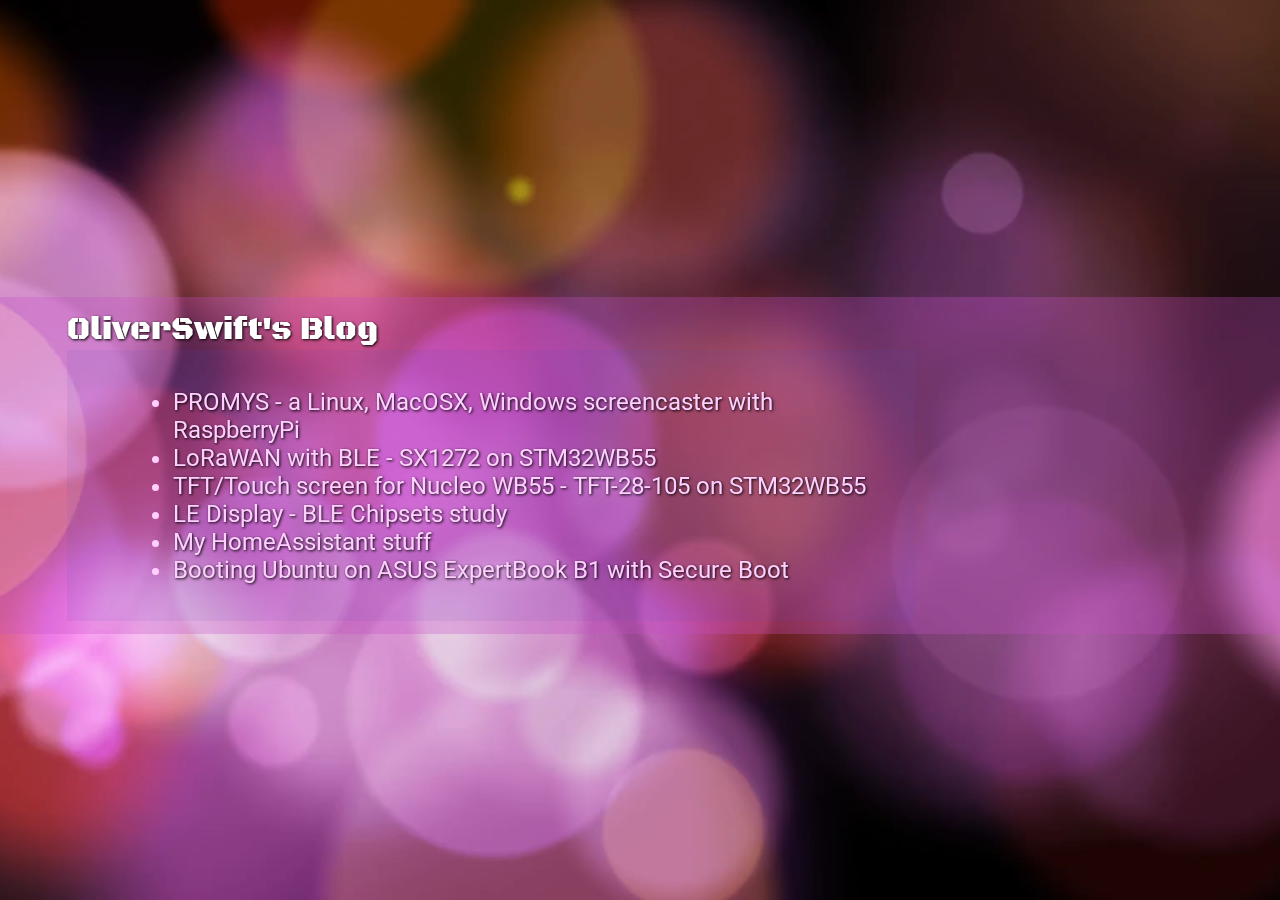
<file: index.html>
<!DOCTYPE html>
<html>
<header>
	<meta charset="utf-8"/>
	<title>Debon.org</title>
	<link rel="preconnect" href="https://fonts.gstatic.com">
	<link href="https://fonts.googleapis.com/css2?family=Black+Ops+One&display=swap" rel="stylesheet">
	<link href="https://fonts.googleapis.com/css2?family=Roboto:wght@400&display=swap" rel="stylesheet">
<style>
body {
	margin: 0;
	padding: 0;
	overflow: hidden;
}
video#bgvid {
	position: fixed;
	top: 0px;
	left: 0px;
	width: 100%;
	height: 100%;
	z-index: -1000;
	object-fit: cover;
}

#title {
	position: absolute;
	top: 33%;
	margin: 0;
	width: 100%;
	padding: 10pt;
	padding-left: 50pt;
	color: white;
	font-family: 'Black Ops One';
	font-size: 24pt;
	background: rgba(200,80,200,0.3);
	text-shadow: 1px 1px 3px black;
}

#projects {
	margin: 0;
	width: 60%;
	padding: 10pt;
	padding-left: 50pt;
	color: #ffd0ff;
	font-family: 'Roboto', sans-serif;
	font-size: 18pt;
	background: rgba(100,80,200,0.1);
	text-shadow: 1px 1px 3px black;
}

#projects a {
	text-decoration: none;
	color: inherit;
}

</style>
</header>
<body>
	<video autoplay loop id="bgvid">
	  <source src="bg.m4v" type="video/mp4">
	</video> 
	<div id="title">OliverSwift's Blog
	    <div id="projects">
		<ul>
		    <li><a href="https://promys.me">PROMYS - a Linux, MacOSX, Windows screencaster with RaspberryPi</a></li>
		    <li><a href="https://debon.org/LoRa">LoRaWAN with BLE - SX1272 on STM32WB55</a></li>
		    <li><a href="https://debon.org/TFT">TFT/Touch screen for Nucleo WB55 - TFT-28-105 on STM32WB55</a></li>
		    <li><a href="https://debon.org/BLE">LE Display - BLE Chipsets study</a></li>
		    <li><a href="https://github.com/OliverSwift/homeassistant">My HomeAssistant stuff</a></li>
		    <li><a href="B1502CBA">Booting Ubuntu on ASUS ExpertBook B1 with Secure Boot</a></li>
		</ul>
	    </div>
	</div>
</body>
</html>
</file>
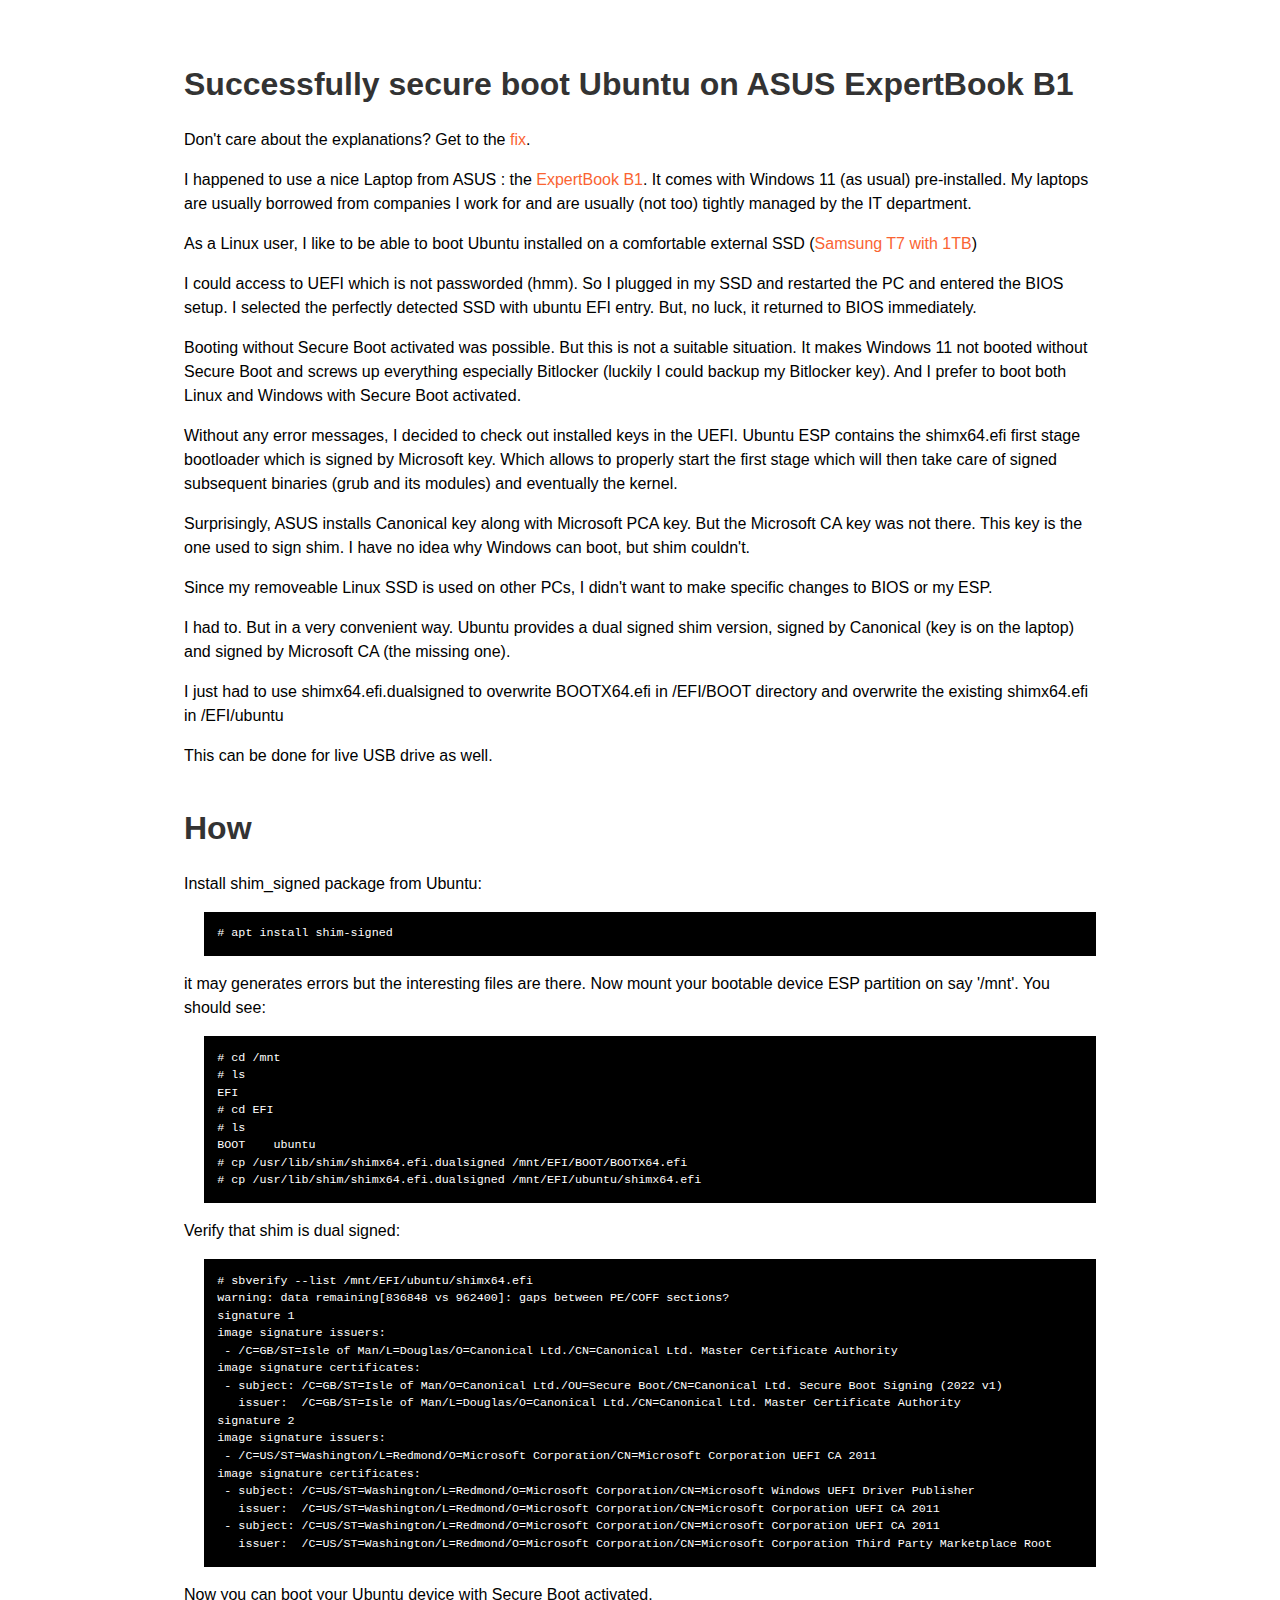
<file: B1502CBA/index.html>
<!doctype html>
<html>
<head>
<link rel="stylesheet" href="style.css">
</head>
<body>
<H1>Successfully secure boot Ubuntu on ASUS ExpertBook B1</H1>
<p>Don't care about the explanations? Get to the <a href="#how">fix</a>.</p>
<p>I happened to use a nice Laptop from ASUS : the <a href="https://www.asus.com/fr/laptops/for-work/expertbook/expertbook-b1-b1502-12th-gen-intel/">ExpertBook B1</a>. It comes with Windows 11 (as usual) pre-installed. My laptops are usually borrowed from companies I work for and are usually (not too) tightly managed by the IT department.</p>
<p>As a Linux user, I like to be able to boot Ubuntu installed on a comfortable external SSD (<a href="https://www.samsung.com/fr/memory-storage/portable-ssd/ssd-externe-t7-usb-3-2-1tb-gray-mu-pc1t0t-ww/">Samsung T7 with 1TB</a>)</p>
<p>I could access to UEFI which is not passworded (hmm). So I plugged in my SSD and restarted the PC and entered the BIOS setup. I selected the perfectly detected SSD with ubuntu EFI entry. But, no luck, it returned to BIOS immediately.</p>
<p>Booting without Secure Boot activated was possible. But this is not a suitable situation. It makes Windows 11 not booted without Secure Boot and screws up everything especially Bitlocker (luckily I could backup my Bitlocker key). And I prefer to boot both Linux and Windows with Secure Boot activated.</p>
<p>Without any error messages, I decided to check out installed keys in the UEFI. Ubuntu ESP contains the shimx64.efi first stage bootloader which is signed by Microsoft key. Which allows to properly start the first stage which will then take care of signed subsequent binaries (grub and its modules) and eventually the kernel.</p>
<p>Surprisingly, ASUS installs Canonical key along with Microsoft PCA key. But the Microsoft CA key was not there. This key is the one used to sign shim. I have no idea why Windows can boot, but shim couldn't.</p>
<p>Since my removeable Linux SSD is used on other PCs, I didn't want to make specific changes to BIOS or my ESP.</p>
<p>I had to. But in a very convenient way. Ubuntu provides a dual signed shim version, signed by Canonical (key is on the laptop) and signed by Microsoft CA (the missing one).</p>
<p>I just had to use shimx64.efi.dualsigned to overwrite BOOTX64.efi in /EFI/BOOT directory and overwrite the existing shimx64.efi in /EFI/ubuntu</p>
<p>This can be done for live USB drive as well.</p>

<H1 id="how">How</H1>
<p>Install shim_signed package from Ubuntu:</p>
<pre># apt install shim-signed</pre>
<p>it may generates errors but the interesting files are there. Now mount your bootable device ESP partition on say '/mnt'. You should see:</p>
<pre># cd /mnt
# ls
EFI
# cd EFI
# ls
BOOT    ubuntu
# cp /usr/lib/shim/shimx64.efi.dualsigned /mnt/EFI/BOOT/BOOTX64.efi
# cp /usr/lib/shim/shimx64.efi.dualsigned /mnt/EFI/ubuntu/shimx64.efi
</pre>
<p>Verify that shim is dual signed:</p>
<pre># sbverify --list /mnt/EFI/ubuntu/shimx64.efi
warning: data remaining[836848 vs 962400]: gaps between PE/COFF sections?
signature 1
image signature issuers:
 - /C=GB/ST=Isle of Man/L=Douglas/O=Canonical Ltd./CN=Canonical Ltd. Master Certificate Authority
image signature certificates:
 - subject: /C=GB/ST=Isle of Man/O=Canonical Ltd./OU=Secure Boot/CN=Canonical Ltd. Secure Boot Signing (2022 v1)
   issuer:  /C=GB/ST=Isle of Man/L=Douglas/O=Canonical Ltd./CN=Canonical Ltd. Master Certificate Authority
signature 2
image signature issuers:
 - /C=US/ST=Washington/L=Redmond/O=Microsoft Corporation/CN=Microsoft Corporation UEFI CA 2011
image signature certificates:
 - subject: /C=US/ST=Washington/L=Redmond/O=Microsoft Corporation/CN=Microsoft Windows UEFI Driver Publisher
   issuer:  /C=US/ST=Washington/L=Redmond/O=Microsoft Corporation/CN=Microsoft Corporation UEFI CA 2011
 - subject: /C=US/ST=Washington/L=Redmond/O=Microsoft Corporation/CN=Microsoft Corporation UEFI CA 2011
   issuer:  /C=US/ST=Washington/L=Redmond/O=Microsoft Corporation/CN=Microsoft Corporation Third Party Marketplace Root
</pre>
<p>Now you can boot your Ubuntu device with Secure Boot activated.</p>
</body>
</html>
</file>
<file: B1502CBA/style.css>
* {
    box-sizing: border-box;
    margin: 0;
    padding: 0;
 }

html {
    overflow-y: scroll;
    height: 100%;
    font: 100%/1.5 sans-serif;
    word-wrap: break-word;
    margin: 0 auto;
    padding: 1.5em;
    max-width: 60em;
 }

h1, h2, h3, h4 {
    margin: 2.5rem 0 1.5rem 0;
    line-height: 1.25;
    color: #333;
 }

a {
    color: #fa6432;
    text-decoration: none;
 }
a:hover, a:focus, a:active {
    text-decoration: underline;
 }

p {
    margin: 1em 0;
    line-height: 1.5;
 }
p code {
    background-color: #eee;
    padding: 0.05em 0.2em;
    border: 1px solid #ccc;
 }

ol, ul {
    margin: 1em;
 }
ol li ol, ol li ul, ul li ol, ul li ul {
    margin: 0 2em;
 }
ol li p, ul li p {
    margin: 0;
 }

dl {
    font-family: monospace, monospace;
 }
dl dt {
    font-weight: bold;
 }
dl dd {
    margin: -1em 0 1em 1em;
 }

img {
    max-width: 100%;
    display: block;
    margin: 0 auto;
    padding: 0.5em;
 }

blockquote {
    padding-left: 1em;
    font-style: italic;
    border-left: solid 1px #fa6432;
 }

table {
    font-size: 1rem;
    text-align: left;
    caption-side: bottom;
    margin-bottom: 2em;
 }
table * {
    border: none;
 }
table thead, table tr {
    display: table;
    table-layout: fixed;
    width: 100%;
 }
table tr:nth-child(even) {
    background-color: rgba(200, 200, 200, 0.2);
 }
table tbody {
    display: block;
    max-height: 70vh;
    overflow-y: auto;
 }
table td, table th {
    padding: 0.25em;
 }

table, .highlight > pre, pre.example {
    max-height: 70vh;
    margin: 1em 0;
    padding: 1em;
    overflow: auto;
    font-size: 0.85rem;
    font-family: monospace, monospace;
    border: 1px dashed rgba(250, 100, 50, 0.5);
}

.title {
    font-size: 2.5em;
}

.subtitle {
    font-weight: normal;
    font-size: 0.75em;
    color: #666;
}

.tags {
    margin-top: -1.5rem;
    padding-bottom: 1.5em;
}
.tags li {
    display: inline;
    margin-right: 0.5em;
}

figure {
    margin: 1em 0;
}
figure figcaption {
    font-family: monospace, monospace;
    font-size: 0.75em;
    text-align: center;
    color: grey;
}

.footnote-definition sup {
    margin-left: -1.5em;
    float: left;
}

.footnote-definition .footnote-body {
    margin: 1em 0;
    padding: 0 1em;
    border: 1px dashed rgba(250, 100, 50, 0.3);
    background-color: rgba(200, 200, 200, 0.2);
}
.footnote-definition .footnote-body p:only-child {
    margin: 0.2em 0;
}

header {
    display: flex;
    justify-content: space-between;
}
header nav {
    display: flex;
    align-items: center;
    justify-content: space-between;
}
header a + a {
    margin-left: 1rem;
}

.posts {
    margin: 0;
    list-style: none;
}
.posts .post a {
    display: flex;
    padding: 0.5em 0;
    color: black;
}
.posts .post a:hover, .posts .post a:focus, .posts .post a:active {
    text-decoration: none;
    background: rgba(200, 200, 200, 0.2);
}
.posts .post date {
    font-family: monospace, monospace;
    font-size: 0.8rem;
    vertical-align: middle;
    padding-right: 2rem;
    color: grey;
}
pre {
	font-family: monospace;
	margin-left: 20px;
	background-color: black;
	color: white;
	font-size: 90%;
	padding: 10pt;
	overflow: scroll;
}
</file>
